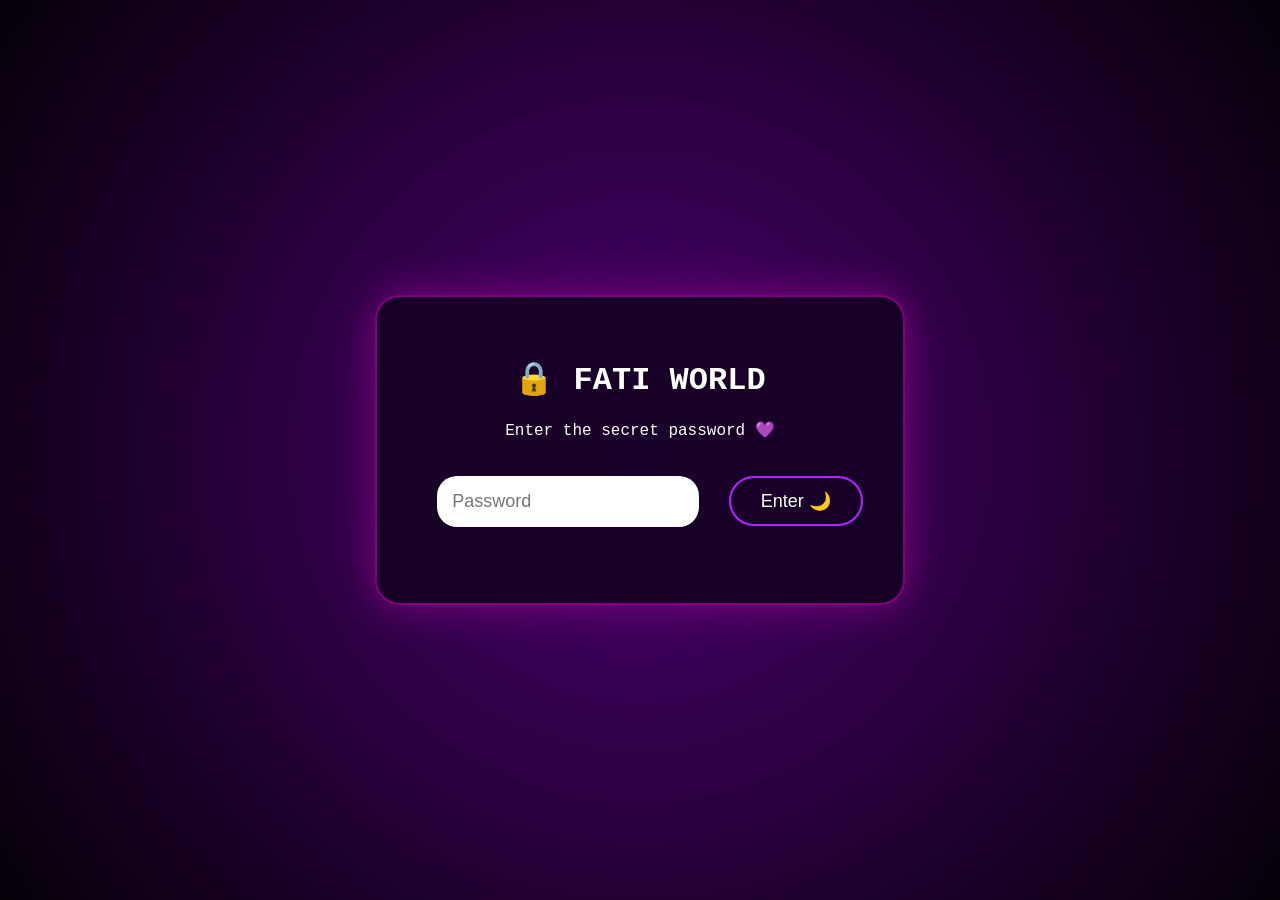
<file: index.html>
<!DOCTYPE html>
<html lang="en">

<head>

<meta charset="UTF-8">
<meta name="viewport" content="width=device-width, initial-scale=1.0">

<title>FATI WORLD 🌙💜</title>

<link rel="stylesheet" href="style.css">

</head>


<body>
<div id="siteLock">

    <div class="lock-box">

        <h1>🔒 FATI WORLD</h1>

        <p>Enter the secret password 💜</p>

        <input 
        type="password" 
        id="sitePassword"
        placeholder="Password">

        <button onclick="unlockSite()">
            Enter 🌙
        </button>

        <p id="lockError"></p>

    </div>

</div>

<div class="stars"></div>
<div class="nebula"></div>

<div class="moon">
🌙
</div>





<!-- INTRO -->

<section id="intro" class="intro">

<div class="cd">
💿
</div>


<h1>
FATI WORLD
</h1>


<p>
Connecting to memories...
</p>


<div class="loading">
<div id="bar"></div>
</div>


</section>






<!-- WEBSITE -->


<main id="website" class="hidden">





<!-- NAVIGATION -->


<nav>

<h2>
🌙 FATI
</h2>


<div>

<a href="#home">
Home
</a>


<a href="#memories">
Memories
</a>


<a href="#music">
Music
</a>


<a href="#secret">
Secret
</a>

</div>


</nav>








<!-- HERO -->


<section id="home" class="hero">


<h1 class="glitch">
WELCOME TO FATI'S UNIVERSE
</h1>


<p>
A small galaxy full of memories, laughs and moments 💜
</p>


<button onclick="scrollMemories()">
Explore ✦
</button>


</section>









<!-- BIRTHDAY MESSAGE -->


<section class="card">


<h2>
💌 Birthday Message
</h2>


<p id="typing">

</p>


</section>









<!-- ABOUT HER -->


<section class="card">


<h2>
⭐ About Fati
</h2>


<div class="info">


<div>
🌙
<br>
Dreamer
</div>


<div>
🎸
<br>
Music lover
</div>


<div>
💜
<br>
Amazing friend
</div>


</div>


</section>









<!-- MEMORIES -->


<section id="memories" class="card">


<h2>
📸 Memory Archive
</h2>


<div class="gallery">

<img src="./fati1.jpg">
<img src="./fati2.jpg">
<img src="./fati3.jpg">
<img src="./fati4.jpg">
<img src="./fati5.jpg">
<img src="./fati6.jpg">
<img src="./fati7.jpg">
<img src="./fati8.jpg">
<img src="./fati9.jpg">
<img src="./fati10.jpg">
<img src="./fati11.jpg">
<img src="./fati12.jpg">
</div>


</section>









<!-- QUOTES -->


<section class="card quotes">


<h2>
✨ Little Quotes
</h2>


<div class="quote">

"Friends make ordinary moments become memories."

</div>


<div class="quote">

"Every star in this galaxy represents a beautiful moment."

</div>


<div class="quote">

"Keep shining, Fati 💜"

</div>


</section>





<audio id="audio" controls>

<source id="songSource" src="space.mp3">

</audio>


<div class="playlist">

<button onclick="changeSong('space.mp3')">
🌌 Space Between - Evie & Mal
</button>


<button onclick="changeSong('nothing.mp3')">
🖤 Nothing Else Matters - Metallica
</button>

</div>







<br>


<button onclick="playMusic()">
▶ Play
</button>


<button onclick="pauseMusic()">
⏸ Pause
</button>


</section>











<!-- TIMELINE -->


<section class="card">


<h2>
⏳ Our Timeline
</h2>



<div class="timeline">


<article>

<h3>
🌌 Chapter 1
</h3>

<p>
The beginning of unforgettable memories.
</p>

</article>




<article>

<h3>
💜 Chapter 2
</h3>

<p>
The funny moments and inside jokes.
</p>

</article>




<article>

<h3>
⭐ Chapter 3
</h3>

<p>
More adventures waiting.
</p>

</article>


</div>


</section>









<!-- FAVORITES -->


<section class="card">


<h2>
🖤 Fati's Universe
</h2>


<ul>

<li>🎵 Favorite songs</li>

<li>🎬 tea</li>

<li>🎨 certified divas</li>

<li>🌙 Personal memories</li>

</ul>


</section>









<!-- SECRET -->


<section id="secret" class="secret">


<h2>
🔒 Hidden Galaxy
</h2>


<p>
A secret message is waiting...
</p>


<a href="secret.html">

<button>
Unlock 💜
</button>

</a>


</section>









<footer>


<h3>
FATI WORLD 🌙
</h3>


<p>
Created with love and memories 💜
</p>


</footer>




</main>




<script src="script.js"></script>


</body>

</html>
</file>
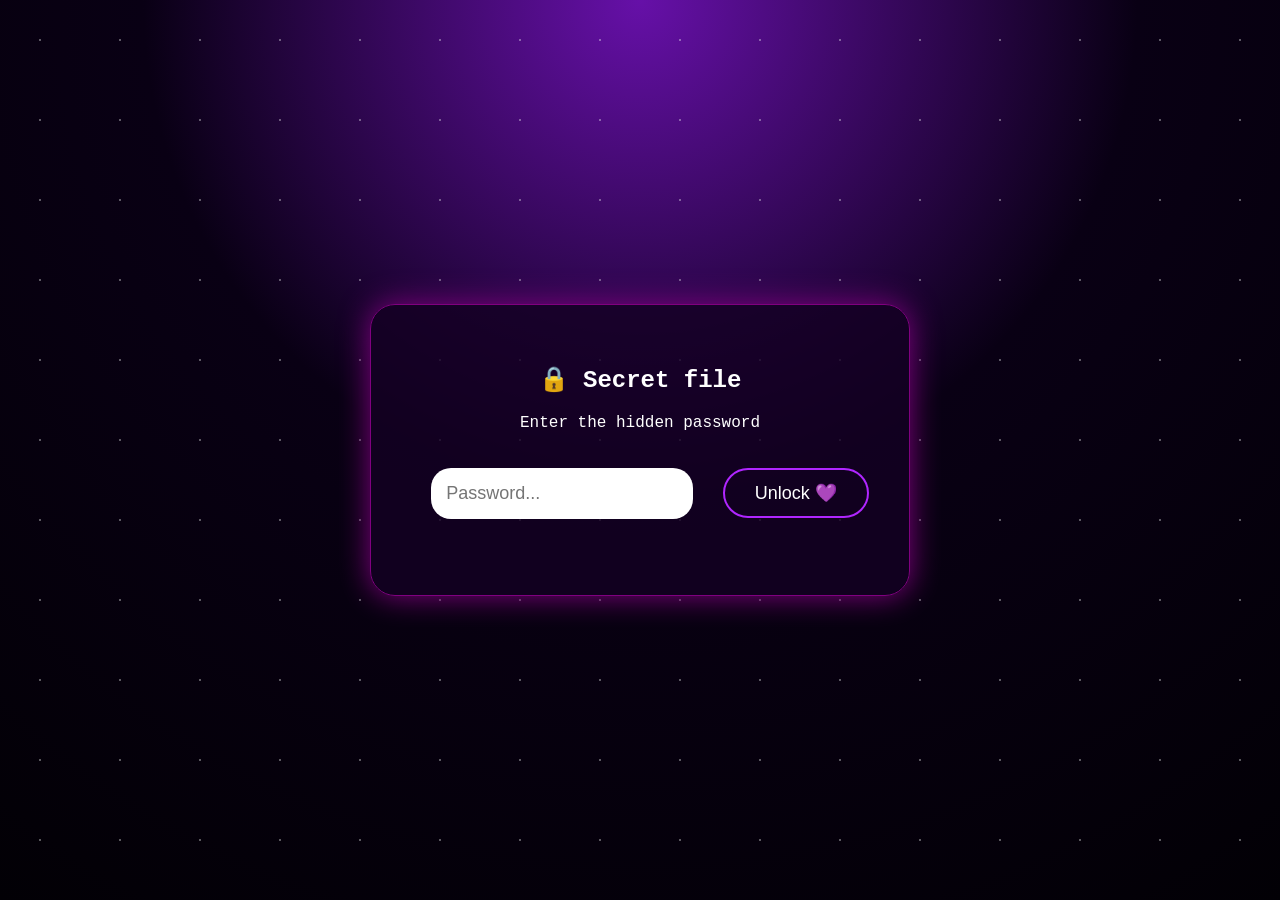
<file: secret.html>
<!DOCTYPE html>
<html lang="en">

<head>

<meta charset="UTF-8">
<meta name="viewport" content="width=device-width, initial-scale=1.0">

<title>Secret Galaxy 🔒💜</title>

<link rel="stylesheet" href="style.css">

</head>


<body>


<div class="stars"></div>



<section class="secret-page">


<div id="lock">


<h1>
🔒 Secret file
</h1>


<p>
Enter the hidden password
</p>



<input 
type="password"
id="password"
placeholder="Password..."
>



<button onclick="unlock()">
Unlock 💜
</button>



<p id="error"></p>


</div>







<div id="secretContent" class="hidden">


<h1>
✨ ACCESS GRANTED ✨
</h1>


<img 
src="aziz.jpg"
class="secret-photo"
>
<img 
src="bi4"
class="secret-photo"
>
<img 
src="bi"
class="secret-photo"
>
<img 
src="bi2"
class="secret-photo"
>
<img 
src="bi3"
class="secret-photo"
>
<img 
src="bi5.jpg"
class="secret-photo"
>
<img 
src="bi6.jpg"
class="secret-photo"
>
<img 
src="bi7.jpg"
class="secret-photo"
>
<div class="secret-message">


<h2>
💌 Your Secret Message
</h2>


<p>

hhhhhhhhhh fatiiii cho aziz lbs kalsoun mala gay o mala hwel hsylo nlka pp taa hdil zda
zouz nafs theme o hya may tbrklh aleha mtrobia o aakla ntswrhm ywtiw baadhhm zouz k z hhhh
whd lebs kalsoun o lokhra kalba bch mankoulch hja okhra anyway love you queen hedhi chwy mn
fdhayhna bon mhlena dima khtrna divas happy birthday habibi nhbk brchaaaaaaaaaaaaaaaaaa💜

</p>


</div>



</div>



</section>






<script>


function unlock(){


let password =
document.getElementById("password").value;



// CHANGE YOUR PASSWORD HERE

let correctPassword =
"bitch";



if(password === correctPassword){



document.getElementById("lock")
.style.display="none";



document
.getElementById("secretContent")
.classList.remove("hidden");



}

else{


document.getElementById("error")
.innerHTML =
"Wrong bitch🌙";


}



}


</script>



</body>

</html>
</file>
<file: style.css>
/* =====================================
        FATI WORLD 🌙💜
        GALAXY STYLE
===================================== */


*{
    box-sizing:border-box;
}


html{
    scroll-behavior:smooth;
}


body{

    margin:0;
    min-height:100vh;

    font-family:
    "Courier New",
    monospace;

    color:white;

    background:
    radial-gradient(circle at top,
    #6610a8,
    #090014 45%,
    #020005);

    overflow-x:hidden;

}





/* =====================================
        BACKGROUND
===================================== */


.stars{

    position:fixed;

    inset:0;

    background-image:
    radial-gradient(white 1px, transparent 1px);

    background-size:
    80px 80px;

    animation:
    starsMove 25s linear infinite;

    opacity:.35;

    z-index:-3;

}



.nebula{

    position:fixed;

    width:800px;
    height:800px;

    background:
    radial-gradient(circle,
    rgba(170,0,255,.35),
    transparent 65%);

    top:-300px;
    left:-200px;

    filter:blur(50px);

    z-index:-2;

}



.moon{

    position:fixed;

    right:40px;
    top:40px;

    font-size:70px;

    animation:
    float 4s ease-in-out infinite;

}






@keyframes starsMove{

from{
    background-position:0 0;
}

to{
    background-position:
    400px 800px;
}

}



@keyframes float{

50%{
    transform:translateY(-20px);
}

}







/* =====================================
        INTRO
===================================== */


.intro{

    position:fixed;

    inset:0;

    background:#050008;

    display:flex;

    flex-direction:column;

    align-items:center;

    justify-content:center;

    z-index:20;

}



.cd{

    font-size:80px;

    animation:
    spin 3s linear infinite;

}



.intro h1{

    font-size:55px;

    color:#d66bff;

    text-shadow:
    0 0 20px #b026ff;

}



.loading{

    width:300px;

    height:15px;

    border:2px solid white;

}



#bar{

    height:100%;

    width:0%;

    background:#b026ff;

}





@keyframes spin{

to{
    transform:rotate(360deg);
}

}





.hidden{

    display:none;

}









/* =====================================
        NAV
===================================== */


nav{

    position:sticky;

    top:0;

    display:flex;

    justify-content:space-between;

    align-items:center;

    padding:20px 40px;

    background:
    rgba(0,0,0,.55);

    backdrop-filter:blur(10px);

    border-bottom:
    1px solid #7b00ff;

    z-index:10;

}



nav a{

    color:white;

    text-decoration:none;

    margin:15px;

    transition:.3s;

}



nav a:hover{

    color:#d66bff;

    text-shadow:
    0 0 15px purple;

}









/* =====================================
        HERO
===================================== */


.hero{

    min-height:90vh;

    display:flex;

    flex-direction:column;

    align-items:center;

    justify-content:center;

    text-align:center;

}



.hero h1{

    font-size:60px;

}



.glitch{

    animation:
    glitch 2s infinite;

}



@keyframes glitch{

0%,100%{
transform:none;
}

50%{
transform:translateX(3px);
}

}





button{

    background:
    transparent;

    color:white;

    border:
    2px solid #b026ff;

    padding:12px 30px;

    border-radius:30px;

    cursor:pointer;

    font-size:18px;

    transition:.3s;

}



button:hover{

    background:#b026ff;

    box-shadow:
    0 0 25px #b026ff;

}









/* =====================================
        CARDS
===================================== */


.card{

    width:85%;

    margin:60px auto;

    padding:40px;

    background:
    rgba(20,0,35,.65);

    border:
    1px solid rgba(180,0,255,.5);

    border-radius:25px;

    box-shadow:
    0 0 30px rgba(160,0,255,.25);

    backdrop-filter:blur(10px);

}



.card h2{

    text-align:center;

    color:#e1a0ff;

}








/* =====================================
        GALLERY
===================================== */


.gallery{

    display:grid;

    grid-template-columns:
    repeat(auto-fit,minmax(180px,1fr));

    gap:25px;

}



.gallery img{

    width:100%;

    border-radius:15px;

    border:
    3px solid #7b00ff;

    transition:.5s;

}



.gallery img:hover{

    transform:
    scale(1.08)
    rotate(3deg);

    box-shadow:
    0 0 30px purple;

}









/* =====================================
        INFO
===================================== */


.info{

    display:flex;

    justify-content:center;

    gap:40px;

    text-align:center;

    font-size:22px;

}









/* =====================================
        MUSIC
===================================== */


.vinyl{

    text-align:center;

    font-size:90px;

    animation:
    spin 4s linear infinite;

}









/* =====================================
        TIMELINE
===================================== */


.timeline article{

    margin:30px;

    padding:20px;

    border-left:
    3px solid purple;

}









/* =====================================
        QUOTES
===================================== */


.quote{

    margin:20px;

    padding:20px;

    text-align:center;

    font-style:italic;

    background:
    rgba(255,255,255,.05);

}









/* =====================================
        SECRET
===================================== */


.secret{

    text-align:center;

    margin:100px auto;

}









footer{

    text-align:center;

    padding:40px;

    color:#d6a0ff;

}








@media(max-width:700px){

nav{

flex-direction:column;

}


.hero h1{

font-size:35px;

}


.card{

width:95%;

}


.info{

flex-direction:column;

}

}
.secret-page{

min-height:100vh;

display:flex;

justify-content:center;

align-items:center;

text-align:center;

padding:30px;

}


#lock,
#secretContent{

background:
rgba(20,0,35,.8);

padding:40px;

border-radius:25px;

border:1px solid purple;

box-shadow:
0 0 30px purple;

}



input{

padding:15px;

border-radius:20px;

border:none;

margin:20px;

font-size:18px;

}



.secret-photo{

width:300px;

max-width:90%;

border-radius:20px;

border:3px solid purple;

box-shadow:
0 0 30px purple;

}
#siteLock{

position:fixed;

inset:0;

background:
radial-gradient(circle,#4b0070,#050008);

display:flex;

justify-content:center;

align-items:center;

z-index:9999;

}


.lock-box{

text-align:center;

background:
rgba(20,0,35,.9);

padding:40px;

border-radius:25px;

border:2px solid purple;

box-shadow:
0 0 40px purple;

}


.lock-box input{

padding:15px;

border-radius:20px;

margin:20px;

}
.gallery img{
    min-height:200px;
    object-fit:cover;
}
</file>
